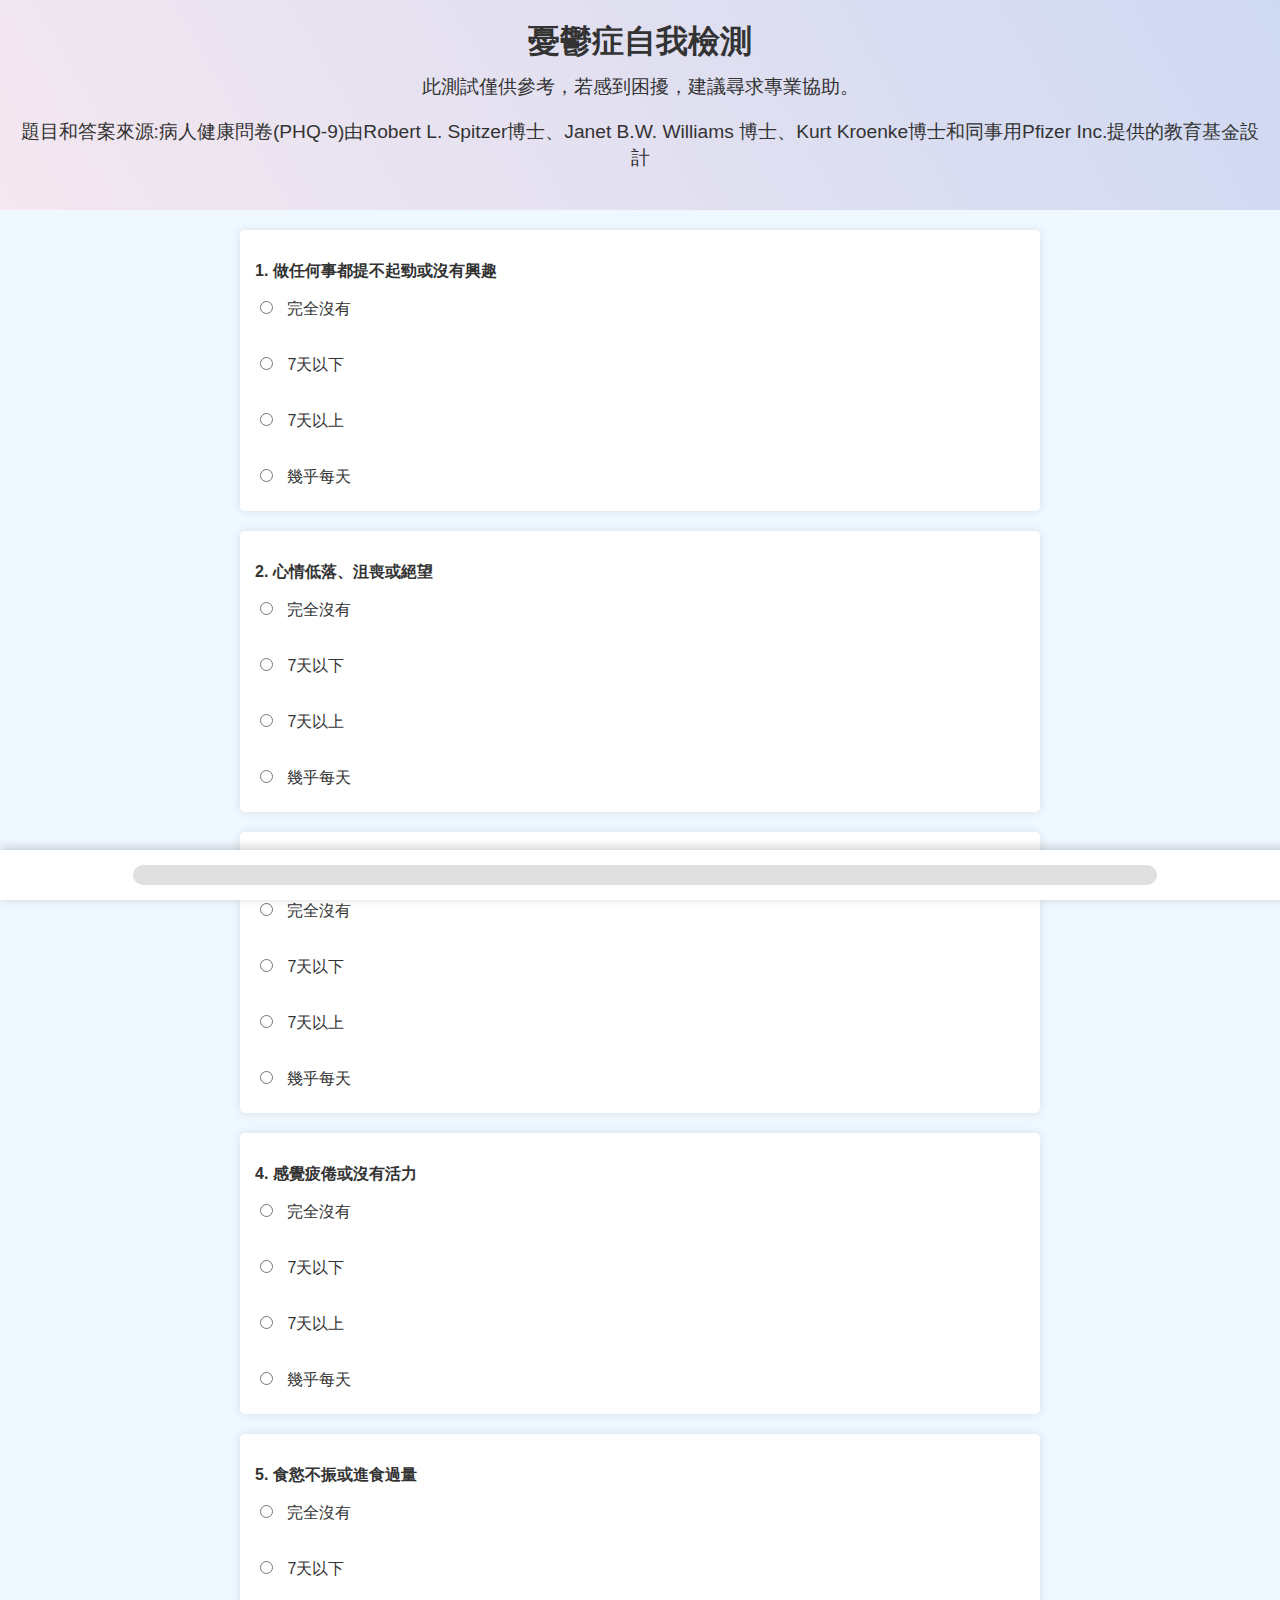
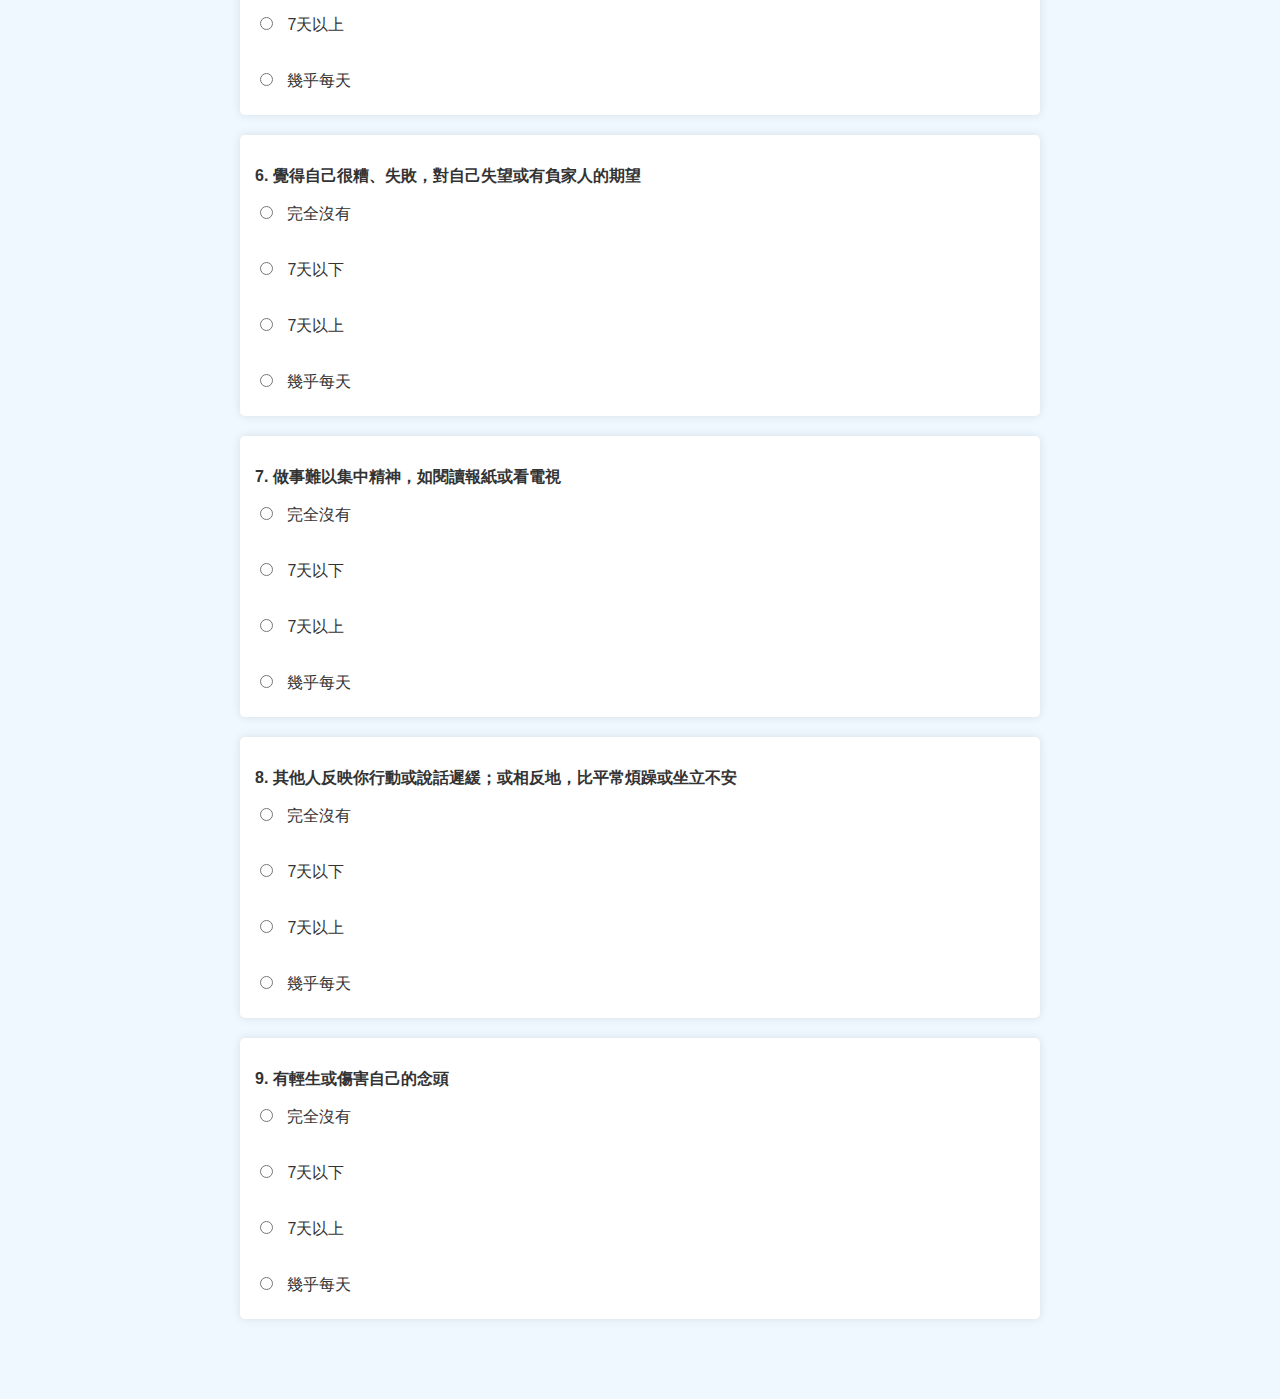
<file: index.html>
<!DOCTYPE html> 
<html lang="zh-Hant"> 
<head> 
    <meta charset="UTF-8"> 
    <meta name="viewport" content="width=device-width, initial-scale=1.0"> 
    <title>憂鬱症自我檢測</title></title> 
    <link rel="stylesheet" href="styles.css"> 
</head> 
<body> 
    <header> 
        <h1>憂鬱症自我檢測</h1> 
        <p>此測試僅供參考，若感到困擾，建議尋求專業協助。</p> 
        <p>題目和答案來源:病人健康問卷(PHQ-9)由Robert L. Spitzer博士、Janet B.W. Williams 博士、Kurt Kroenke博士和同事用Pfizer Inc.提供的教育基金設計</p>
    </header> 
    <main> 
        <form id="quiz-form" action="result.html" method="GET">
            <!-- 問題 -->
            <div class="question">
                <p>1. 做任何事都提不起勁或沒有興趣</p>
                <label><input type="radio" name="q1" value="0" required> 完全沒有</label><br>
                <label><input type="radio" name="q1" value="1"> 7天以下</label><br>
                <label><input type="radio" name="q1" value="2"> 7天以上</label><br>
                <label><input type="radio" name="q1" value="3"> 幾乎每天</label>
            </div>
            <div class="question">
                <p>2. 心情低落、沮喪或絕望</p>
                <label><input type="radio" name="q2" value="0" required> 完全沒有</label><br>
                <label><input type="radio" name="q2" value="1"> 7天以下</label><br>
                <label><input type="radio" name="q2" value="2"> 7天以上</label><br>
                <label><input type="radio" name="q2" value="3"> 幾乎每天</label>
            </div>
            <div class="question">
                <p>3. 入眠困難、睡不安穩或睡眠過多</p>
                <label><input type="radio" name="q3" value="0" required> 完全沒有</label><br>
                <label><input type="radio" name="q3" value="1"> 7天以下</label><br>
                <label><input type="radio" name="q3" value="2"> 7天以上</label><br>
                <label><input type="radio" name="q3" value="3"> 幾乎每天</label>
            </div>
            <div class="question">
                <p>4. 感覺疲倦或沒有活力</p>
                <label><input type="radio" name="q4" value="0" required> 完全沒有</label><br>
                <label><input type="radio" name="q4" value="1"> 7天以下</label><br>
                <label><input type="radio" name="q4" value="2"> 7天以上</label><br>
                <label><input type="radio" name="q4" value="3"> 幾乎每天</label>
            </div>
            <div class="question">
                <p>5. 食慾不振或進食過量</p>
                <label><input type="radio" name="q5" value="0" required> 完全沒有</label><br>
                <label><input type="radio" name="q5" value="1"> 7天以下</label><br>
                <label><input type="radio" name="q5" value="2"> 7天以上</label><br>
                <label><input type="radio" name="q5" value="3"> 幾乎每天</label>
            </div>
            <div class="question">
                <p>6. 覺得自己很糟、失敗，對自己失望或有負家人的期望</p>
                <label><input type="radio" name="q6" value="0" required> 完全沒有</label><br>
                <label><input type="radio" name="q6" value="1"> 7天以下</label><br>
                <label><input type="radio" name="q6" value="2"> 7天以上</label><br>
                <label><input type="radio" name="q6" value="3"> 幾乎每天</label>
            </div>
            <div class="question">
                <p>7. 做事難以集中精神，如閱讀報紙或看電視</p>
                <label><input type="radio" name="q7" value="0" required> 完全沒有</label><br>
                <label><input type="radio" name="q7" value="1"> 7天以下</label><br>
                <label><input type="radio" name="q7" value="2"> 7天以上</label><br>
                <label><input type="radio" name="q7" value="3"> 幾乎每天</label>
            </div>
            <div class="question">
                <p>8. 其他人反映你行動或說話遲緩；或相反地，比平常煩躁或坐立不安</p>
                <label><input type="radio" name="q8" value="0" required> 完全沒有</label><br>
                <label><input type="radio" name="q8" value="1"> 7天以下</label><br>
                <label><input type="radio" name="q8" value="2"> 7天以上</label><br>
                <label><input type="radio" name="q8" value="3"> 幾乎每天</label>
            </div>
            <div class="question">
                <p>9. 有輕生或傷害自己的念頭</p>
                <label><input type="radio" name="q9" value="0" required> 完全沒有</label><br>
                <label><input type="radio" name="q9" value="1"> 7天以下</label><br>
                <label><input type="radio" name="q9" value="2"> 7天以上</label><br>
                <label><input type="radio" name="q9" value="3"> 幾乎每天</label>
            </div>
            <!-- 進度條 -->
        <div class="progress-bar-container">
            <div class="progress-bar">
                <div class="progress"></div>
            </div>
        </div>

    <button type="submit" id="submit-btn" class="hidden">提交測驗</button> 
</form> 
</main> 

<script> 
    const questions = document.querySelectorAll('.question'); 
    const submitBtn = document.getElementById('submit-btn'); 
    const progressBar = document.querySelector('.progress-bar .progress');
    let hasAnswered = Array(questions.length).fill(false); // 用來記錄每一題是否已經回答過
    let currentQuestion = 0; 
    let answeredQuestions = 0; 
    

    function showQuestion(index) { 
        questions.forEach((q, i) => { 
            q.classList.toggle('active', i === index); 
        }); 

    // 檢查是否是最後一題，如果是最後一題，顯示提交按鈕
    if (index >= questions.length -2 ) {
        submitBtn.classList.remove('hidden');  // 顯示提交按鈕
    } else {
        submitBtn.classList.add('hidden'); // 隱藏提交按鈕
    }

    updateProgressBar();  // 更新進度條
}
    function updateProgressBar() {
        const progress = (answeredQuestions / questions.length) * 100; // 計算進度
        progressBar.style.width = progress + '%'; // 更新進度條的寬度
    }

    showQuestion(currentQuestion); 
    
    questions.forEach((q, index) => { 
    const inputs = q.querySelectorAll('input[type="radio"]'); 
    inputs.forEach(input => { 
        input.addEventListener('change', () => { 
            if (!input.checked) return; // 確保選中的答案
            
            // 只有當這一題未回答過時，才增加進度
            if (!hasAnswered[index]) {
                hasAnswered[index] = true;
                answeredQuestions++; // 每當選擇一個答案時增加計數
                updateProgressBar(); // 更新進度條
            }

            // 顯示下一題
            if (index < questions.length - 1) {
                currentQuestion++;
                showQuestion(currentQuestion);
            }
            }); 
        }); 
    });
</script> 
</body> 
</html>
</file>
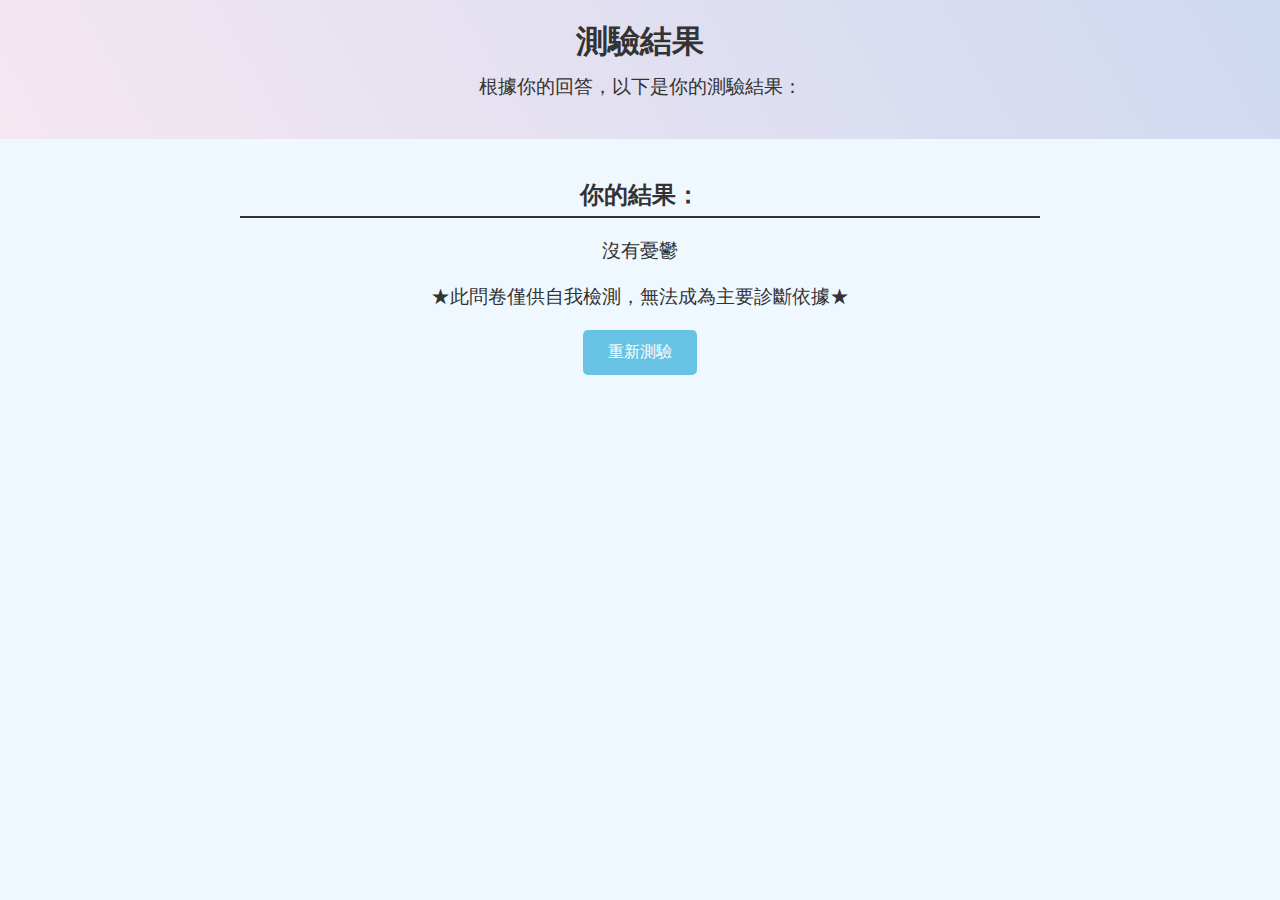
<file: result.html>
<!DOCTYPE html>
<html lang="zh-Hant">
<head>
    <meta charset="UTF-8">
    <meta name="viewport" content="width=device-width, initial-scale=1.0">
    <title>測驗結果 - 憂鬱症自我檢測</title>
    <link rel="stylesheet" href="styles.css">
</head>
<body>
    <header>
        <h1>測驗結果</h1>
        <p>根據你的回答，以下是你的測驗結果：</p>
    </header>
    <main>
        <section id="result-container">
            <h2>你的結果：</h2>
            <p id="result-text"></p>
            <p id="result-text">★此問卷僅供自我檢測，無法成為主要診斷依據★</p>
            <button id="restart-btn">重新測驗</button>
        </section>
    </main>

    <script>
        const urlParams = new URLSearchParams(window.location.search);
        let score = 0;

        // 計算分數
        for (let i = 1; i <= 9; i++) {
            const answer = parseInt(urlParams.get(`q${i}`), 10);
            if (!isNaN(answer)) {
                score += answer;
            }
        }

        // 根據分數判斷結果
        const resultText = document.getElementById('result-text');
        if (score <= 4) {
            resultText.textContent = "沒有憂鬱";
        } else if (score <= 9) {
            resultText.textContent = "輕度憂鬱";
        } else if (score <= 14) {
            resultText.textContent = "中度憂鬱";
        } else if (score <= 19) {
            resultText.textContent = "中重度憂鬱";
        } else {
            resultText.textContent = "重度憂鬱";
        }

        // 重新測驗按鈕
        const restartBtn = document.getElementById('restart-btn');
        restartBtn.addEventListener('click', () => {
            window.location.href = 'index.html';
        });
    </script>
</body>
</html>
</file>
<file: styles.css>
/* 全局樣式 */
body {
    font-family: 'Noto Sans TC', sans-serif;
    background-color: #f0f8ff;
    margin: 0;
    padding: 0;
    color: #333;
}

/* 標頭樣式 */
header {
    background: linear-gradient(60deg, #F4E7F0, #CFD9F2);
    color: #333;
    padding: 20px;
    text-align: center;
}

h1 {
    margin: 0;
    font-size: 2em;
}

header p {
    margin-top: 10px;
    font-size: 1.2em;
}

/* 主內容樣式 */
main {
    padding: 20px;
    max-width: 800px;
    margin: 0 auto;
}

section {
    margin-bottom: 40px;
}

h2 {
    color: #333;
    border-bottom: 2px solid #333;
    padding-bottom: 5px;
}

/* 問題樣式 */
.question {
    background-color: #fff;
    padding: 15px;
    margin-bottom: 20px;
    border-radius: 5px;
    box-shadow: 0 0 10px rgba(0,0,0,0.1);
}

.question p {
    font-weight: bold;
}

label {
    display: block;
    margin: 8px 0;
    cursor: pointer;
}

input[type="radio"] {
    margin-right: 10px;
}

/* 按鈕樣式 */
button {
    background-color: #68c2e3;
    color: white;
    padding: 12px 25px;
    border: none;
    border-radius: 5px;
    cursor: pointer;
    font-size: 1em;
    transition: background-color 0.3s ease;
    margin-bottom: 100px;
}

button:hover {
    background-color: #68c2e3;
}

/* 隱藏元素 */
.hidden {
    display: none;
}

/* 結果區域樣式 */
#result-container {
    text-align: center;
}

#result-text {
    font-size: 1.2em;
    margin-bottom: 20px;
}
/* 進度條外框 */
.progress-bar-container {
    position: fixed;
    bottom: 0;
    left: 0;
    width: 100%;
    height: 40px;
    background-color: #FFF; /* 底框顏色 */
    display: flex;
    align-items: center;
    justify-content: center;
    padding: 5px;
    box-shadow: 0 -2px 10px rgba(0, 0, 0, 0.2); /* 底部陰影 */
    color: white;
    z-index: 1000;
}
/* 進度條樣式 */
.progress-bar {
    width: 80%;
    height: 20px;
    background-color: #e0e0e0;
    border-radius: 10px;
    overflow: hidden;
    
}

/* 進度 */
.progress {
    height: 100%;
    background-color: #3E4C79; /* 進度顏色 */
    width: 0; /* 初始進度為 0% */
    transition: width 0.3s ease; /* 平滑變化效果 */
    border-radius: 10px;
}

/* 調整主內容，防止被進度條遮擋 */
main {
    padding-bottom: 60px; /* 給主內容底部增加空間以避免遮擋 */
}



/* 響應式設計 */
@media (max-width: 600px) {
    header, main {
        padding: 10px;
    }

    h1 {
        font-size: 1.5em;
    }

    header p {
        font-size: 1em;
    }

    button {
        width: 100%;
        padding: 10px 0;
    }
}
</file>
